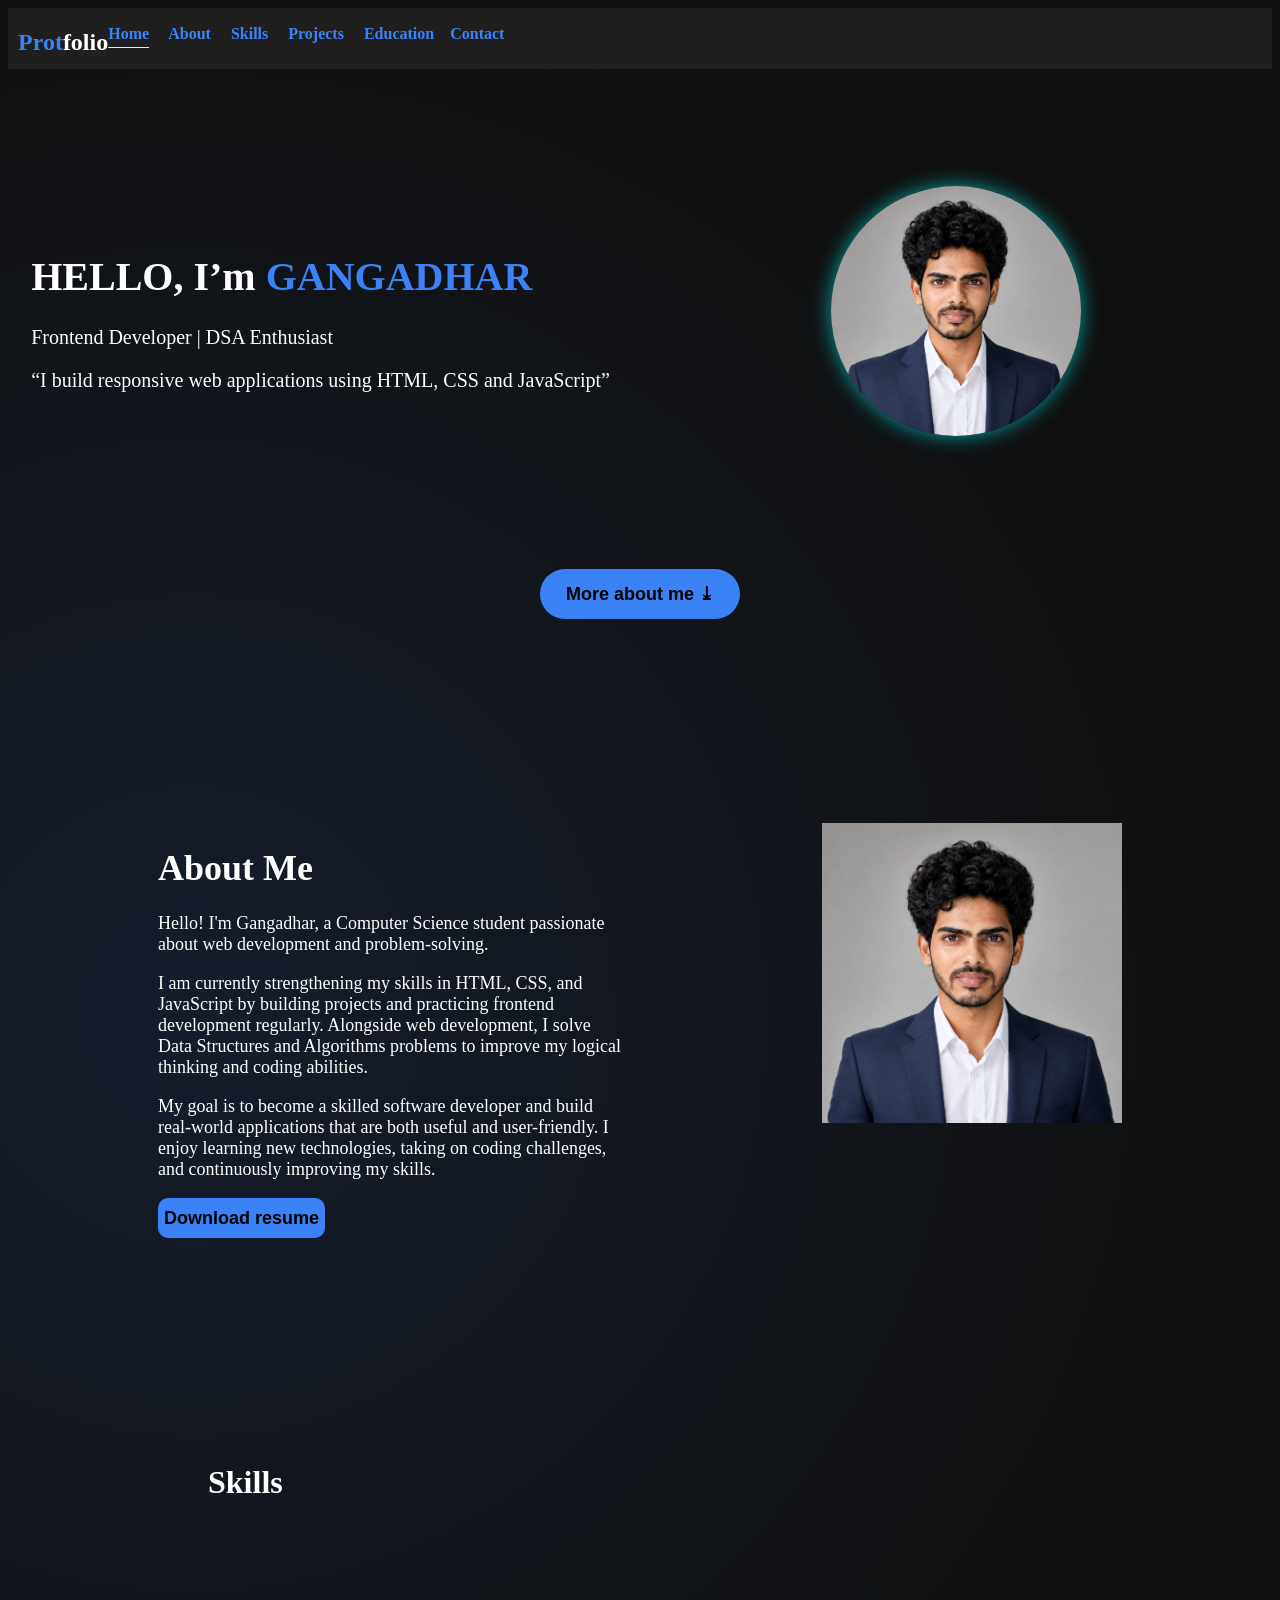
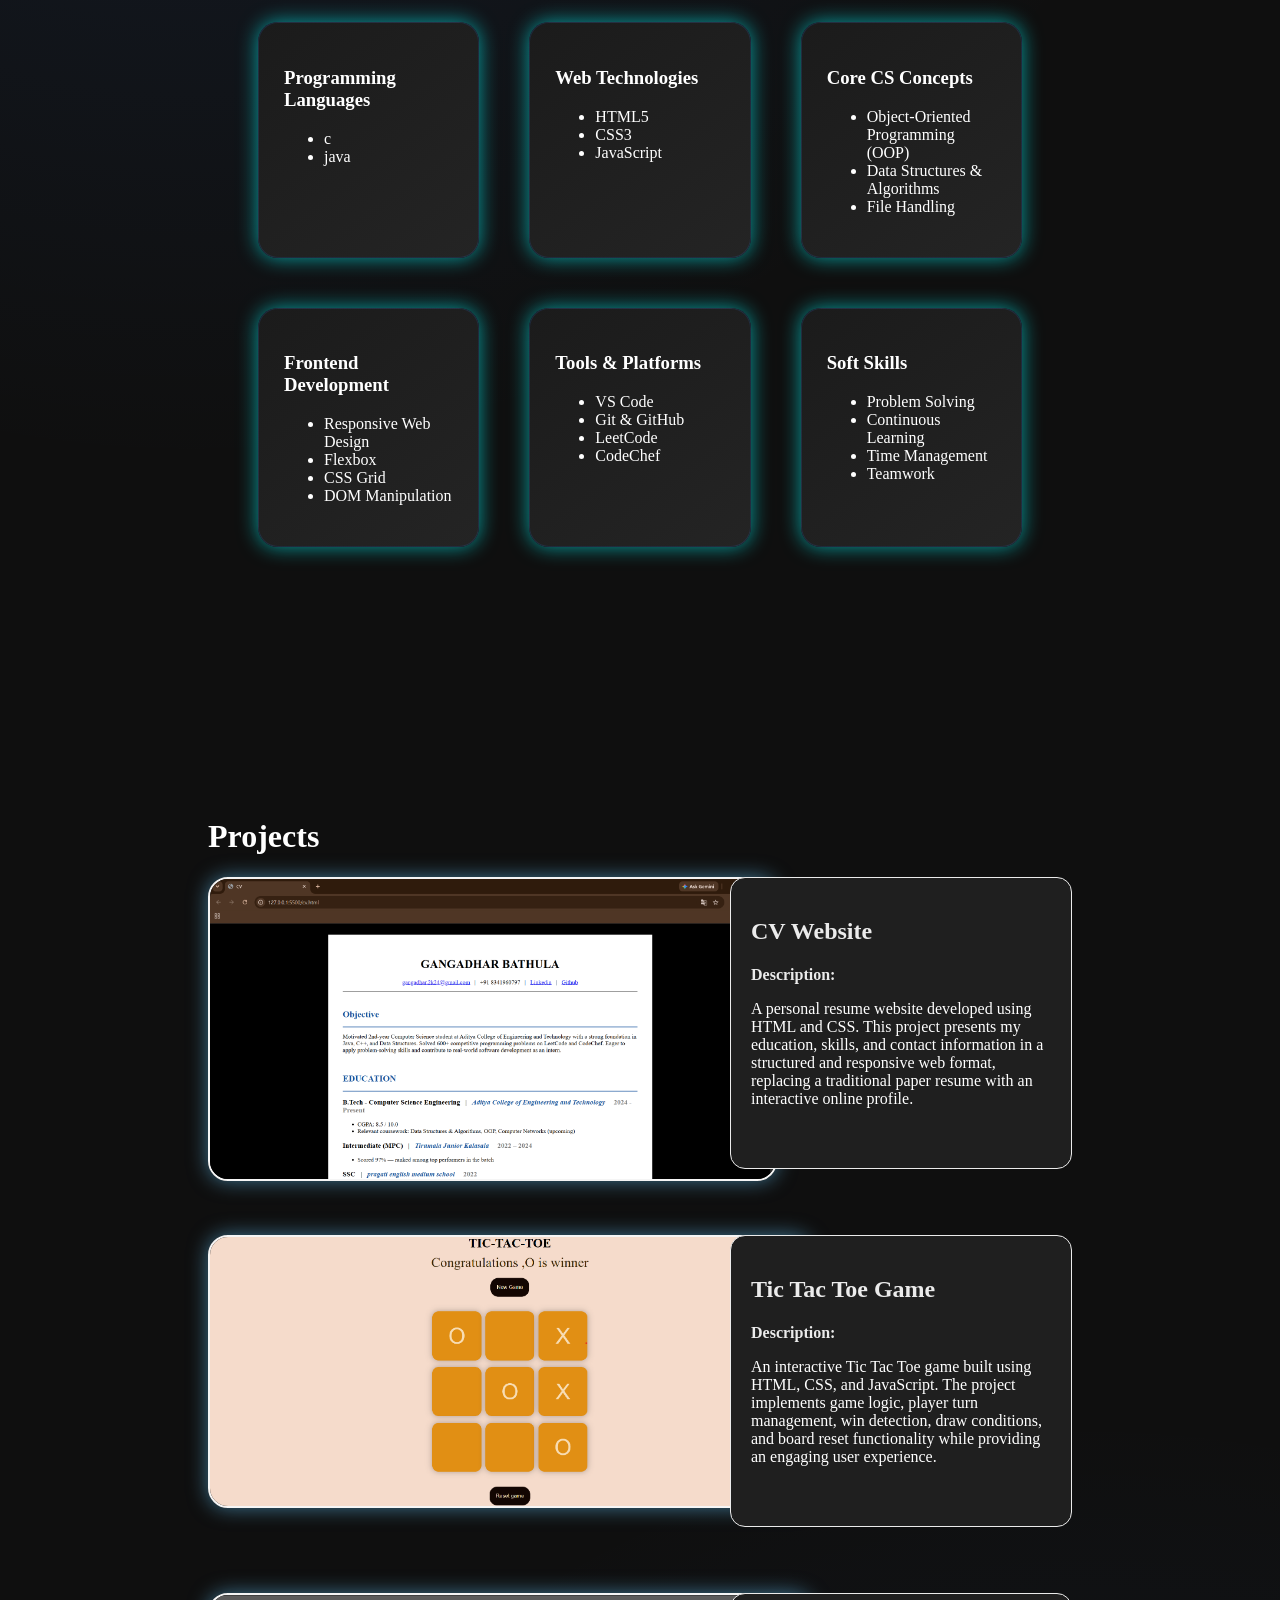
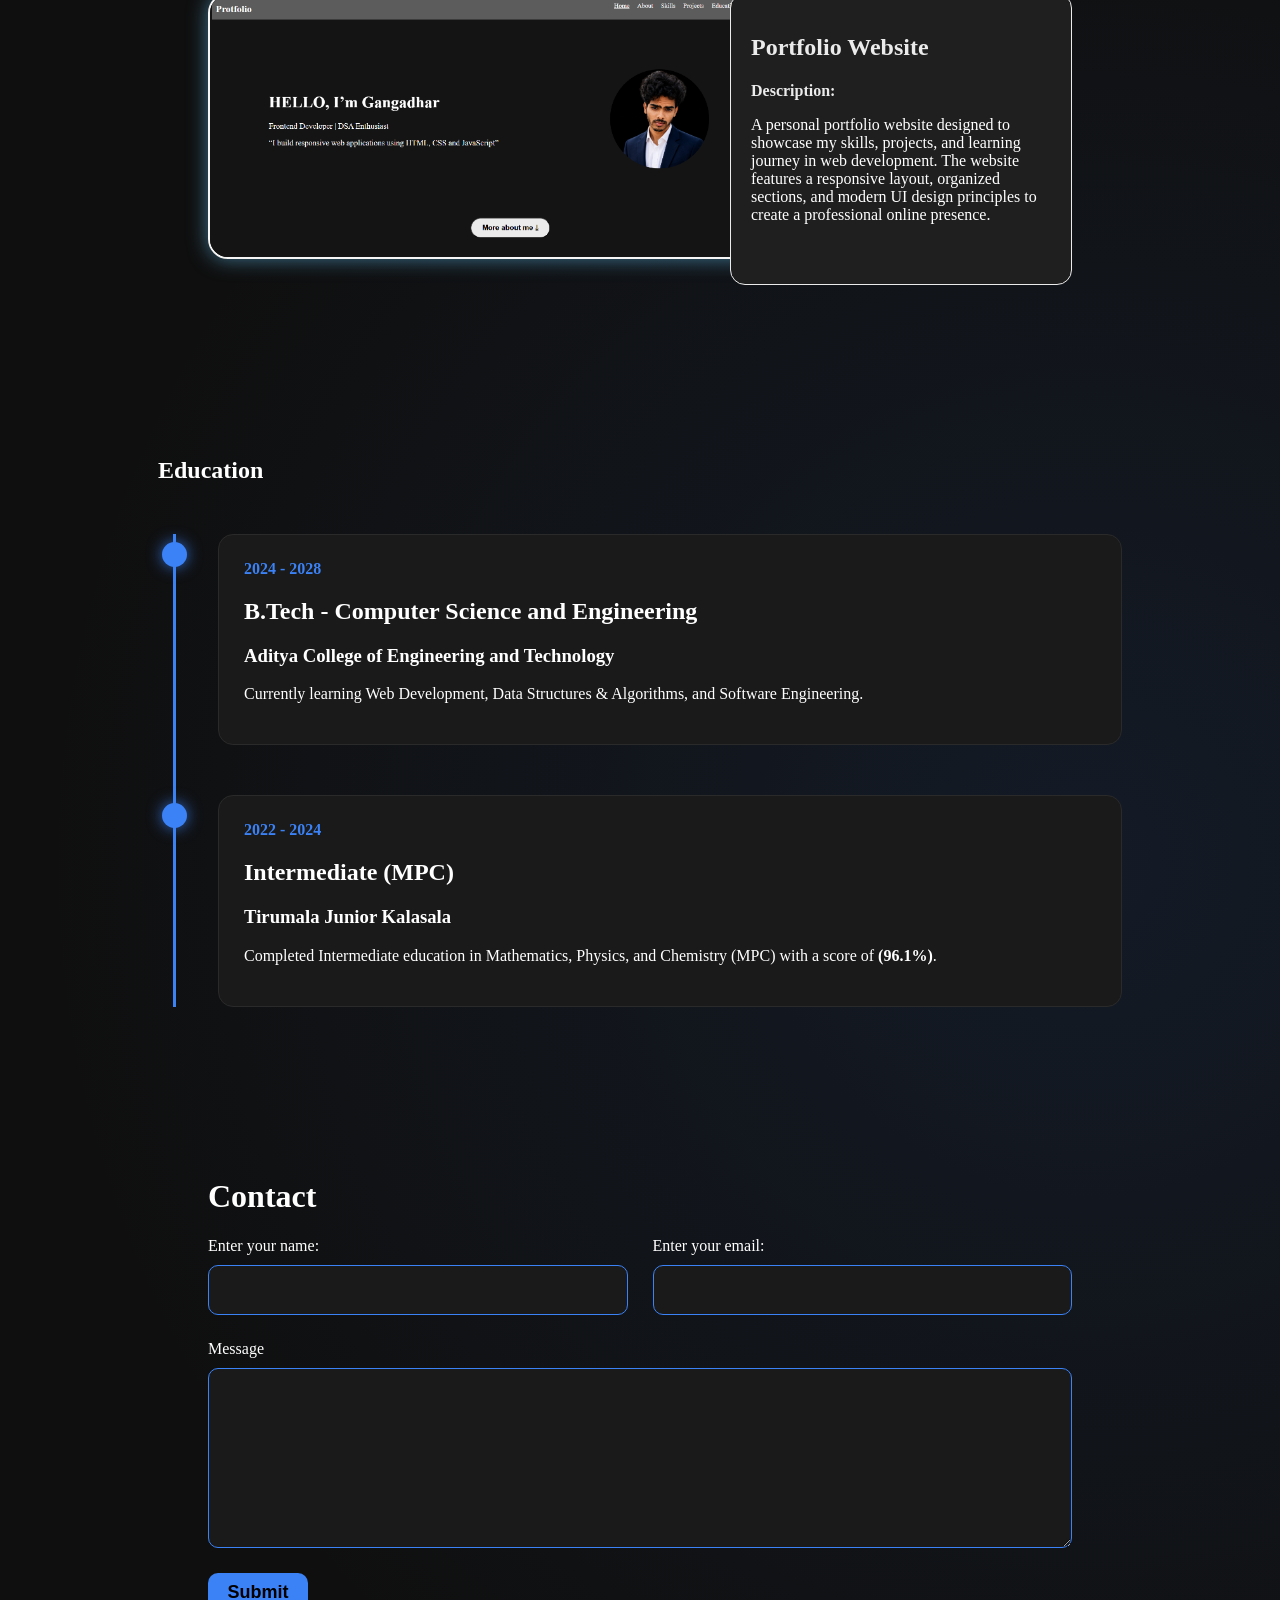
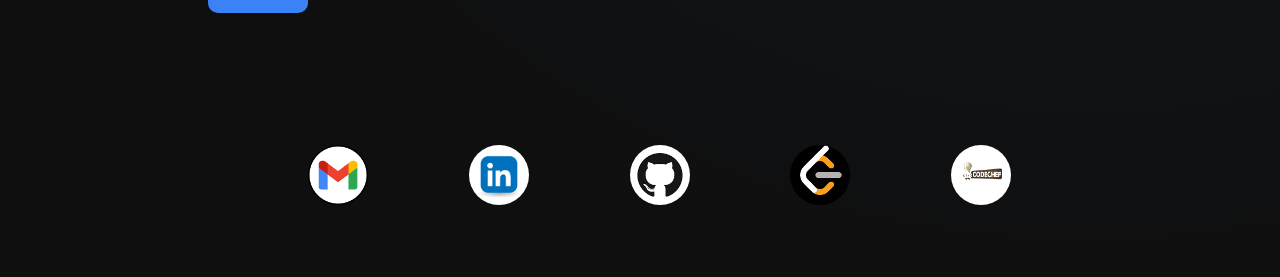
<file: protfolio/index.html>
<!DOCTYPE html>
<html lang="en">
<head>
    <meta charset="UTF-8">
    <meta name="viewport" content="width=device-width, initial-scale=1.0">
    <title>Protfolio-mainpage</title>
    <link rel="stylesheet" href="hero.css">
    
</head>
<body >
    <div class="upper">
        <h2><span class="name">Prot</span><span style="color:white">folio</span></h2>
        <div class="menu">
            <p><span class="ulname">Home</span> &nbsp; &nbsp; <span class="name">About</span> &nbsp; &nbsp; <span class="name">Skills</span>
                 &nbsp; &nbsp; <span class="name">Projects</span> &nbsp; &nbsp; <span class="name">Education</span>  &nbsp; &nbsp;<span class="name">Contact</span>  </p>
        </div>
        
    </div>
    <div class="container">


        <div class="left">

            <div class="intro">
                <H1>HELLO, I’m <span class="name">GANGADHAR</span> </H1>
                <p>Frontend Developer | DSA Enthusiast</p>
                <p>“I build responsive web applications using HTML, CSS and JavaScript”</p>
                
            </div>

        </div>
       




        <div class="right">

            <div class="img_container"><img src="profilee.jpeg" alt="Profile pic"></div>
           </div>

    </div>
    <div class="button_"><button class="button"> More about me ⤓ </button></div>

    <br>
    <br>
    <br>

    <div class="Aboutme">
        
       <div class="left1"> 
        <h1>About Me</h1>
        <p>Hello! I'm Gangadhar, a Computer Science student passionate about web development and problem-solving.</p>
        <p>I am currently strengthening my skills in HTML, CSS, and JavaScript by building projects and practicing frontend development
             regularly. Alongside web development, I solve Data Structures and Algorithms problems to improve my logical thinking and coding
              abilities.</p>
        <p>My goal is to become a skilled software developer and build real-world applications that are both useful and user-friendly. 
            I enjoy learning new technologies, taking on coding challenges, and continuously improving my skills.</p>
        <button class="download">Download resume</button>
        </div>
            <br>
    

        <div class="aboutimg">
            <img src="profilee.jpeg" alt="profile">

        </div>
       
    </div>

    <br>
    <br>
    <br>
    
    <div class="skills_container">
        <h1 style="padding-left: 200px; ">Skills</h1>

    <div class="skills">
        
        <div class="box">
            <h3>Programming Languages</h3>
            <ul>
                <li>c</ui>
                <li>java</ui>
            </ul>
        </div>
        <div class="box">
            <h3>Web Technologies</h3>
            <ul>
                <li>HTML5</ui>
                <li>CSS3</ui>
                <li>JavaScript</li>
            </ul>
        </div>
        <div class="box">
            <h3>Core CS Concepts</h3>
            <ul>
                <li>Object-Oriented Programming (OOP)</ui>
                <li>Data Structures & Algorithms</ui>
                <li>File Handling</li>
            </ul>
        </div>
        <div class="box">
            <h3>Frontend Development</h3>
            <ul>
                <li>Responsive Web Design</ui>
                <li>Flexbox</ui>
                <li>CSS Grid</li>
                <li>DOM Manipulation</li>
            </ul>
        </div>
        <div class="box">
             <h3>Tools & Platforms</h3>
            <ul>
                <li>VS Code</ui>
                <li>Git & GitHub</ui>
                <li>LeetCode</li>
                <li>CodeChef</li>
            </ul>
        </div>
        <div class="box">
            <h3>Soft Skills</h3>
            <ul>
                <li>Problem Solving</ui>
                <li>Continuous Learning</ui>
                <li>Time Management</li>
                <li>Teamwork</li>
            </ul>
        </div>

    </div>

    </div>
    
    

    <div class="project_container">
        <h1>Projects</h1>
        <section class="projects-grid">
            <div class="project_box" style="grid-area: box1"><img src="cv.png"></div>
            <div class="project_box1" style="grid-area: box2">
                <h2> CV Website</h2>
                <h4>Description:</h4>
                <p>A personal resume website developed using HTML and CSS. This project presents my education, skills, and contact information 
                    in a structured and responsive web format, replacing a traditional paper resume with an interactive online profile.</p>
                   
            </div>


             <div class="project_box" style="grid-area: box3"><img src="tic_tac_toe.png"></div>
             <div class="project_box1" style="grid-area: box4">
                <h2> Tic Tac Toe Game</h2>
                <h4>Description:</h4>
                <p>An interactive Tic Tac Toe game built using HTML, CSS, and JavaScript. The project implements game logic,
                     player turn management, win detection, draw conditions, and board reset functionality while providing 
                     an engaging user experience.</p>
                    
            </div>

            <div class="project_box" style="grid-area: box5"><img src="protfolio1.png"></div>
             <div class="project_box1" style="grid-area: box6">
                <h2> Portfolio Website</h2>
                <h4>Description:</h4>
                <p>A personal portfolio website designed to showcase my skills, projects, and learning journey in web development.
                     The website features a responsive layout, organized sections, and modern UI design principles to create a professional 
                     online presence.</p>
                  
            </div>

        </section>
    </div>
    <br>
    <br>
    <section class="education-section">
    <h1>Education</h1>

    <div class="timeline">

        <div class="timeline-item">
            <div class="timeline-dot"></div>

            <div class="timeline-content">
                <span class="year">2024 - 2028</span>

                <h2>B.Tech - Computer Science and Engineering</h2>

                <h3>Aditya College of Engineering and Technology</h3>

                <p>
                    Currently learning Web Development,
                    Data Structures & Algorithms,
                    and Software Engineering.
                </p>
            </div>
        </div>

        <div class="timeline-item">
            <div class="timeline-dot"></div>

            <div class="timeline-content">
                <span class="year">2022 - 2024</span>

                 <h2>Intermediate (MPC)</h2>

        <h3>Tirumala Junior Kalasala</h3>

        <p>
            Completed Intermediate education in Mathematics,
            Physics, and Chemistry (MPC) with a score of
            <b> (96.1%)</b>.
        </p>
            </div>
        </div>

    </div>
</section>



    <div class="contact_section">
    <h1>Contact</h1>

    <div class="contact-form">

        <div class="formblock">
            <label for="urname">Enter your name:</label>
            <input type="text" id="urname" required>
        </div>

        <div class="formblock">
            <label for="Email">Enter your email:</label>
            <input type="email" id="Email" required>
        </div>

        <div class="formblock message-block">
            <label for="message">Message</label>
            <textarea id="message" required></textarea>
        </div>

    </div>

    <button class="submit">Submit</button>
</div>
     <br>
     <br>


     <div class="footer">
        <div class="info"><a href="mailto:gangadhar.2k24@gmail.com"><img src="mail.png" alt="mail"></a> 
        </div>
        <div class="info"><a href="https://www.linkedin.com/in/gangadhar-bathula-52465b353/" target="_blank">
            <img src="lin.jpg" alt="LinkedIn">
        </a></div>
        <div class="info"><a href="https://github.com/Gangadhar-05" target="_blank">
            <img src="github.png" alt="GitHub">
        </a></div>
        
        <div class="info"><a href="https://leetcode.com/u/Gangadhar2k24/" target="_blank">
            <img src="LC1.png" alt="Leetcode">
        </a></div>

        <div class="info"><a href="https://www.codechef.com/users/gangadhar2k24" target="_blank">
            <img src="codechef.png" alt="codechef">
        </a></div>

        

     </div>


      

     
    
</body>
</html>
</file>
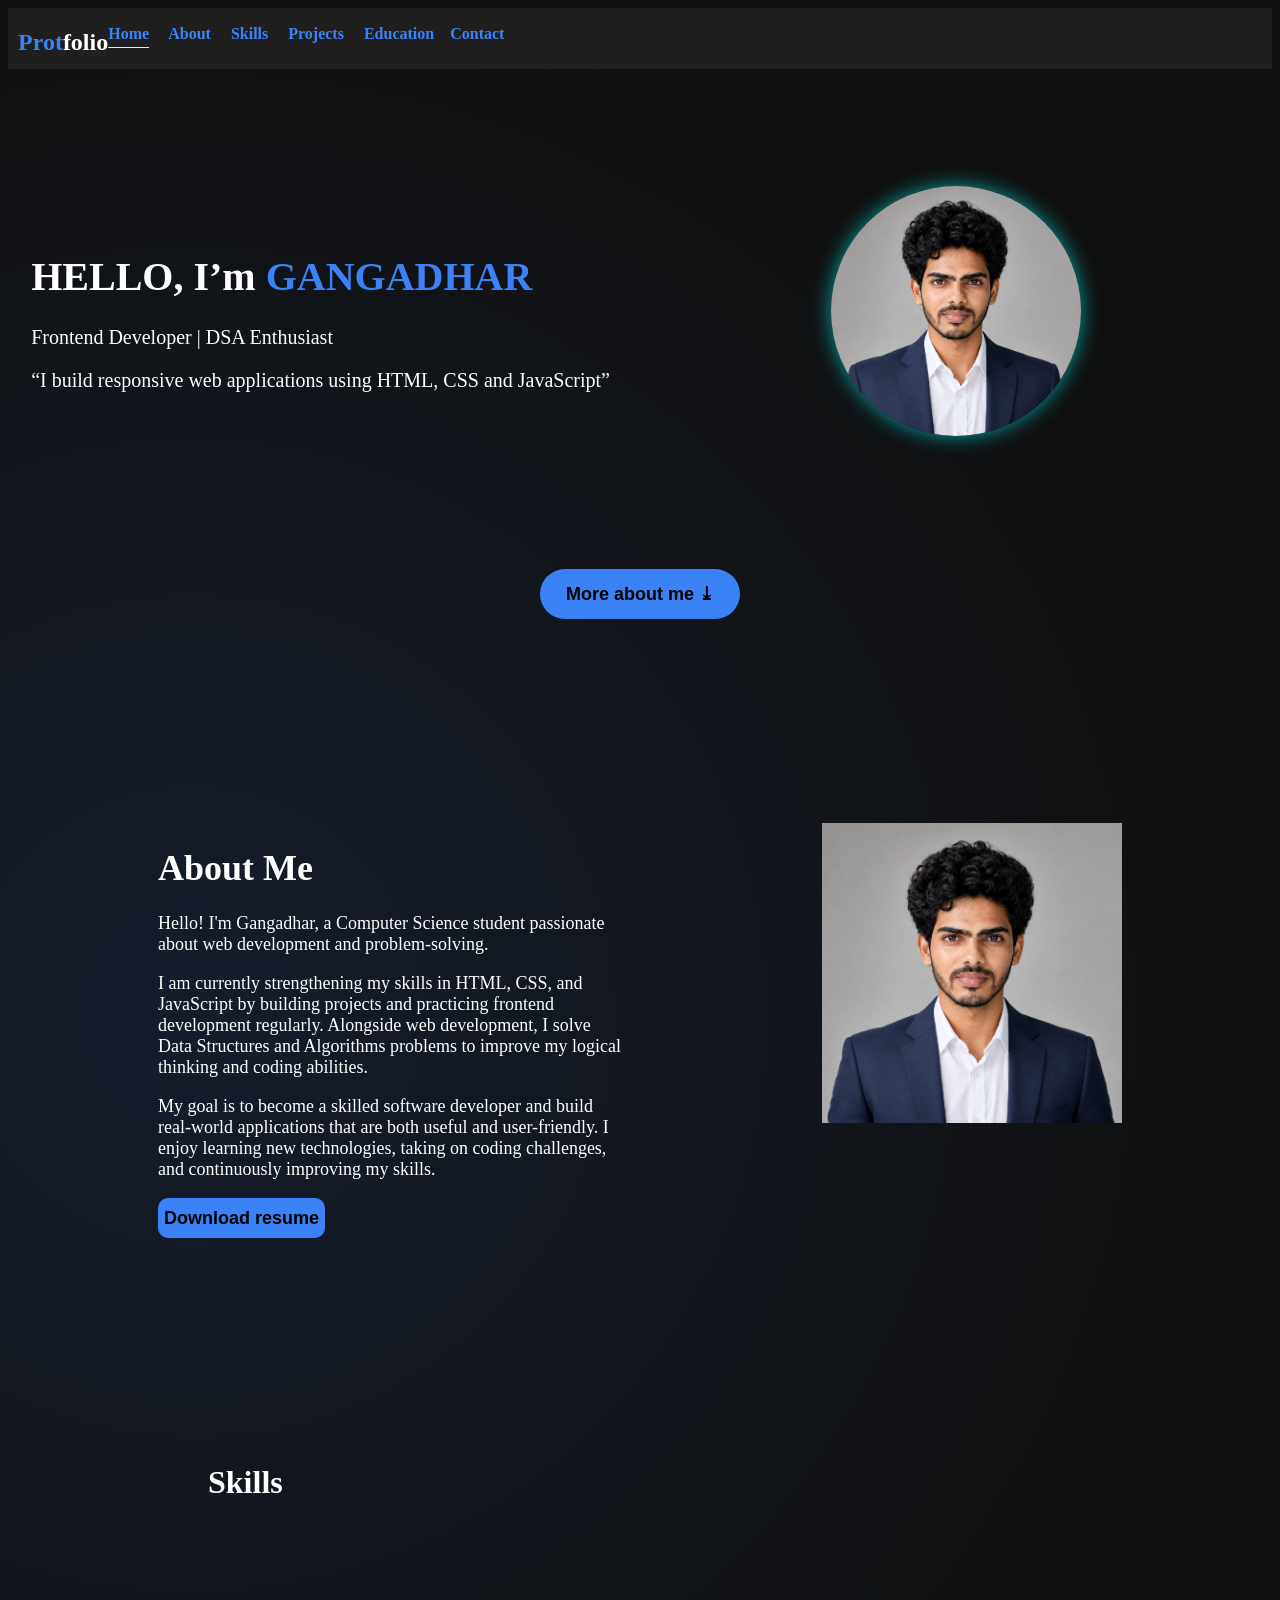
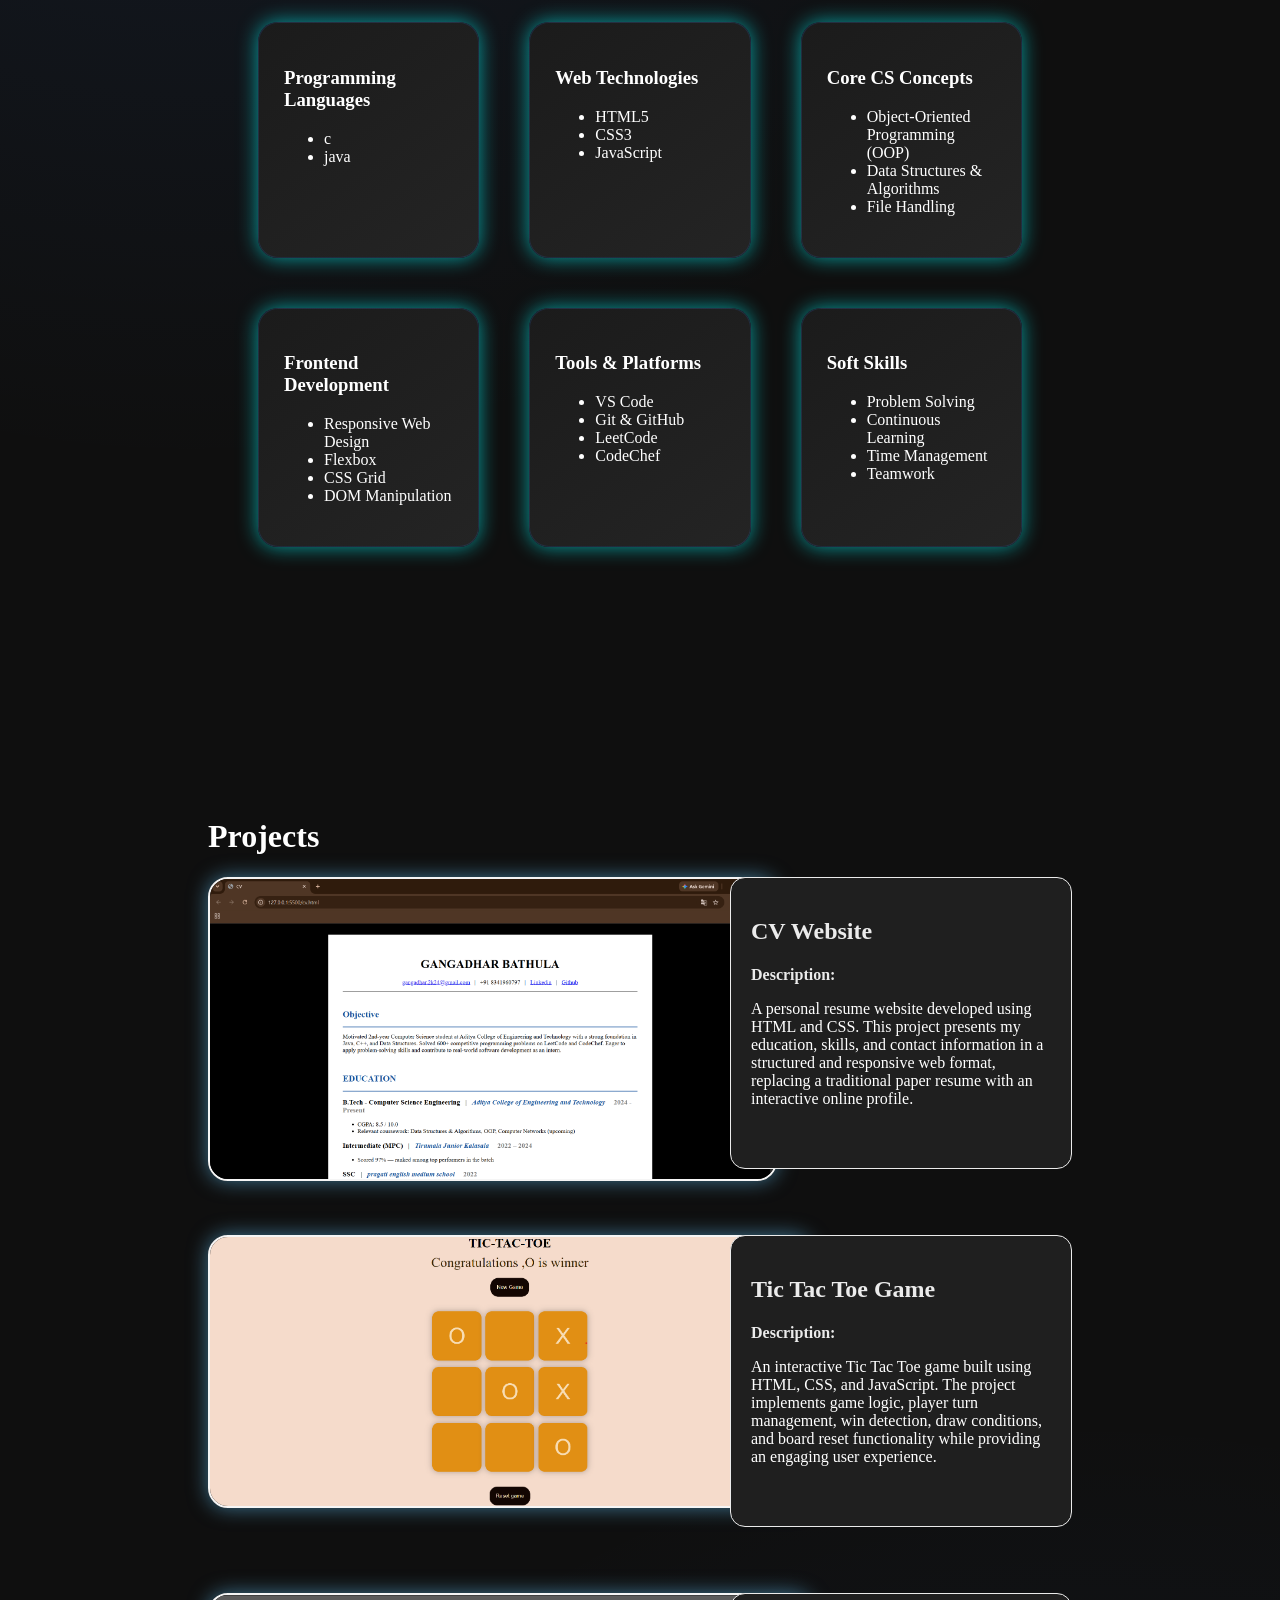
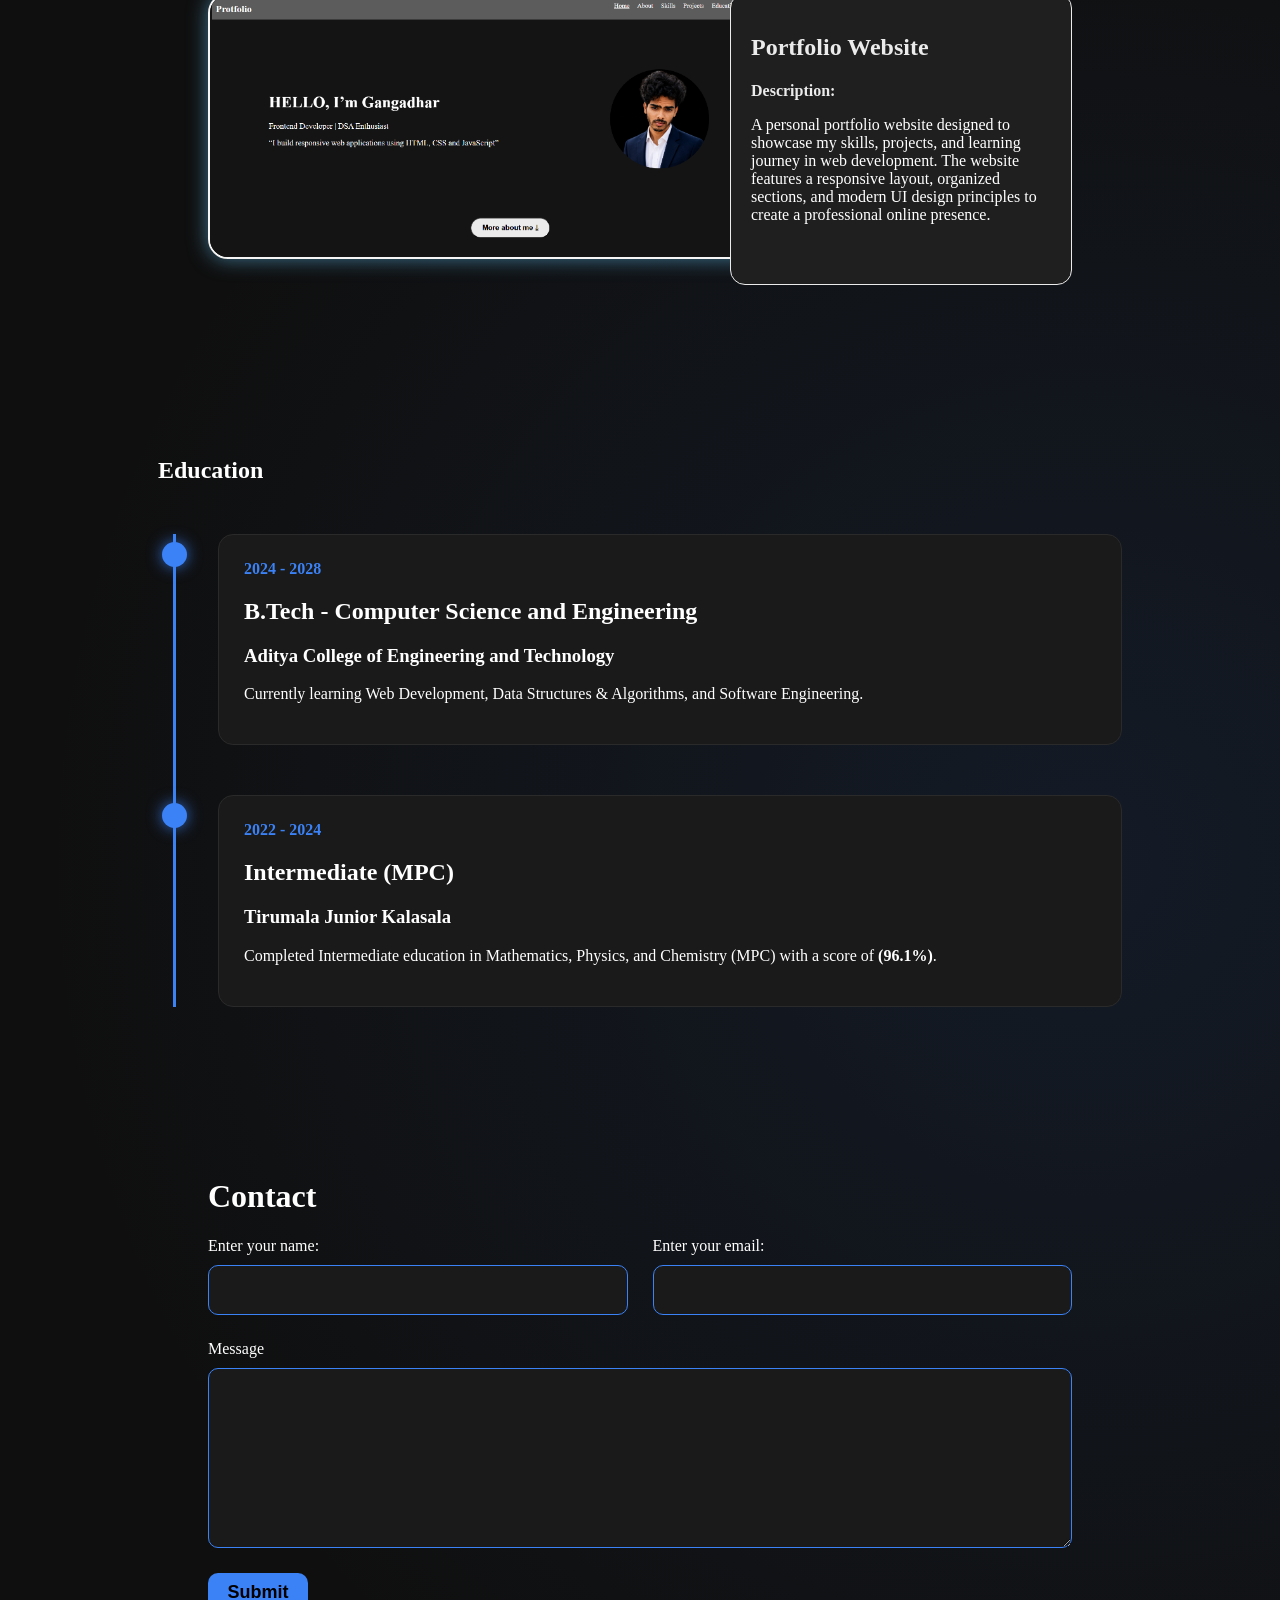
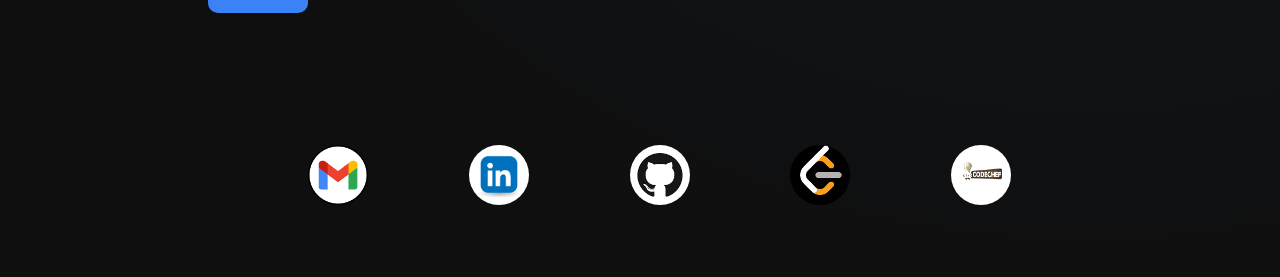
<file: protfolio/hero.html>
<!DOCTYPE html>
<html lang="en">
<head>
    <meta charset="UTF-8">
    <meta name="viewport" content="width=device-width, initial-scale=1.0">
    <title>Protfolio-mainpage</title>
    <link rel="stylesheet" href="hero.css">
    
</head>
<body >
    <div class="upper">
        <h2><span class="name">Prot</span><span style="color:white">folio</span></h2>
        <div class="menu">
            <p><span class="ulname">Home</span> &nbsp; &nbsp; <span class="name">About</span> &nbsp; &nbsp; <span class="name">Skills</span>
                 &nbsp; &nbsp; <span class="name">Projects</span> &nbsp; &nbsp; <span class="name">Education</span>  &nbsp; &nbsp;<span class="name">Contact</span>  </p>
        </div>
        
    </div>
    <div class="container">


        <div class="left">

            <div class="intro">
                <H1>HELLO, I’m <span class="name">GANGADHAR</span> </H1>
                <p>Frontend Developer | DSA Enthusiast</p>
                <p>“I build responsive web applications using HTML, CSS and JavaScript”</p>
                
            </div>

        </div>
       




        <div class="right">

            <div class="img_container"><img src="profilee.jpeg" alt="Profile pic"></div>
           </div>

    </div>
    <div class="button_"><button class="button"> More about me ⤓ </button></div>

    <br>
    <br>
    <br>

    <div class="Aboutme">
        
       <div class="left1"> 
        <h1>About Me</h1>
        <p>Hello! I'm Gangadhar, a Computer Science student passionate about web development and problem-solving.</p>
        <p>I am currently strengthening my skills in HTML, CSS, and JavaScript by building projects and practicing frontend development
             regularly. Alongside web development, I solve Data Structures and Algorithms problems to improve my logical thinking and coding
              abilities.</p>
        <p>My goal is to become a skilled software developer and build real-world applications that are both useful and user-friendly. 
            I enjoy learning new technologies, taking on coding challenges, and continuously improving my skills.</p>
        <button class="download">Download resume</button>
        </div>
            <br>
    

        <div class="aboutimg">
            <img src="profilee.jpeg" alt="profile">

        </div>
       
    </div>

    <br>
    <br>
    <br>
    
    <div class="skills_container">
        <h1 style="padding-left: 200px; ">Skills</h1>

    <div class="skills">
        
        <div class="box">
            <h3>Programming Languages</h3>
            <ul>
                <li>c</ui>
                <li>java</ui>
            </ul>
        </div>
        <div class="box">
            <h3>Web Technologies</h3>
            <ul>
                <li>HTML5</ui>
                <li>CSS3</ui>
                <li>JavaScript</li>
            </ul>
        </div>
        <div class="box">
            <h3>Core CS Concepts</h3>
            <ul>
                <li>Object-Oriented Programming (OOP)</ui>
                <li>Data Structures & Algorithms</ui>
                <li>File Handling</li>
            </ul>
        </div>
        <div class="box">
            <h3>Frontend Development</h3>
            <ul>
                <li>Responsive Web Design</ui>
                <li>Flexbox</ui>
                <li>CSS Grid</li>
                <li>DOM Manipulation</li>
            </ul>
        </div>
        <div class="box">
             <h3>Tools & Platforms</h3>
            <ul>
                <li>VS Code</ui>
                <li>Git & GitHub</ui>
                <li>LeetCode</li>
                <li>CodeChef</li>
            </ul>
        </div>
        <div class="box">
            <h3>Soft Skills</h3>
            <ul>
                <li>Problem Solving</ui>
                <li>Continuous Learning</ui>
                <li>Time Management</li>
                <li>Teamwork</li>
            </ul>
        </div>

    </div>

    </div>
    
    

    <div class="project_container">
        <h1>Projects</h1>
        <section class="projects-grid">
            <div class="project_box" style="grid-area: box1"><img src="cv.png"></div>
            <div class="project_box1" style="grid-area: box2">
                <h2> CV Website</h2>
                <h4>Description:</h4>
                <p>A personal resume website developed using HTML and CSS. This project presents my education, skills, and contact information 
                    in a structured and responsive web format, replacing a traditional paper resume with an interactive online profile.</p>
                   
            </div>


             <div class="project_box" style="grid-area: box3"><img src="tic_tac_toe.png"></div>
             <div class="project_box1" style="grid-area: box4">
                <h2> Tic Tac Toe Game</h2>
                <h4>Description:</h4>
                <p>An interactive Tic Tac Toe game built using HTML, CSS, and JavaScript. The project implements game logic,
                     player turn management, win detection, draw conditions, and board reset functionality while providing 
                     an engaging user experience.</p>
                    
            </div>

            <div class="project_box" style="grid-area: box5"><img src="protfolio1.png"></div>
             <div class="project_box1" style="grid-area: box6">
                <h2> Portfolio Website</h2>
                <h4>Description:</h4>
                <p>A personal portfolio website designed to showcase my skills, projects, and learning journey in web development.
                     The website features a responsive layout, organized sections, and modern UI design principles to create a professional 
                     online presence.</p>
                  
            </div>

        </section>
    </div>
    <br>
    <br>
    <section class="education-section">
    <h1>Education</h1>

    <div class="timeline">

        <div class="timeline-item">
            <div class="timeline-dot"></div>

            <div class="timeline-content">
                <span class="year">2024 - 2028</span>

                <h2>B.Tech - Computer Science and Engineering</h2>

                <h3>Aditya College of Engineering and Technology</h3>

                <p>
                    Currently learning Web Development,
                    Data Structures & Algorithms,
                    and Software Engineering.
                </p>
            </div>
        </div>

        <div class="timeline-item">
            <div class="timeline-dot"></div>

            <div class="timeline-content">
                <span class="year">2022 - 2024</span>

                 <h2>Intermediate (MPC)</h2>

        <h3>Tirumala Junior Kalasala</h3>

        <p>
            Completed Intermediate education in Mathematics,
            Physics, and Chemistry (MPC) with a score of
            <b> (96.1%)</b>.
        </p>
            </div>
        </div>

    </div>
</section>



    <div class="contact_section">
    <h1>Contact</h1>

    <div class="contact-form">

        <div class="formblock">
            <label for="urname">Enter your name:</label>
            <input type="text" id="urname" required>
        </div>

        <div class="formblock">
            <label for="Email">Enter your email:</label>
            <input type="email" id="Email" required>
        </div>

        <div class="formblock message-block">
            <label for="message">Message</label>
            <textarea id="message" required></textarea>
        </div>

    </div>

    <button class="submit">Submit</button>
</div>
     <br>
     <br>


     <div class="footer">
        <div class="info"><a href="mailto:gangadhar.2k24@gmail.com"><img src="mail.png" alt="mail"></a> 
        </div>
        <div class="info"><a href="https://www.linkedin.com/in/gangadhar-bathula-52465b353/" target="_blank">
            <img src="lin.jpg" alt="LinkedIn">
        </a></div>
        <div class="info"><a href="https://github.com/Gangadhar-05" target="_blank">
            <img src="github.png" alt="GitHub">
        </a></div>
        
        <div class="info"><a href="https://leetcode.com/u/Gangadhar2k24/" target="_blank">
            <img src="LC1.png" alt="Leetcode">
        </a></div>

        <div class="info"><a href="https://www.codechef.com/users/gangadhar2k24" target="_blank">
            <img src="codechef.png" alt="codechef">
        </a></div>

        

     </div>


      

     
    
</body>
</html>
</file>
<file: protfolio/hero.css>
*{
    color: white;
}
body{
    background-color:#0f0f0f;

    background-image:
    radial-gradient(circle at 15% 20%,
    rgba(59,130,246,0.12),
    transparent 25%),

    radial-gradient(circle at 85% 80%,
    rgba(59,130,246,0.10),
    transparent 25%);
}

.name{
    color:#3B82F6;
    font-weight: bold;
}

.container {
    display: flex;
    height:500px;
    width:100%;
    
}

.left{
 
  width: 50%;
  height: 500px;
  display: flex;
  align-items: center;
  justify-content: end;
}
.right{
   
    height: 500px;
    width:50%;
}
.img_container {
    display: flex;
    height: 100%;
    transform:translateY(-8px);
    justify-content: center;
    align-items: center;
    
    
    
}

.img_container img:hover{
  
   transform:scale(1.05);
}
.intro{
    margin-right: 30px;
}
.img_container img{
    width:250px;
    height: 250px;
    border-radius: 50%;
     box-shadow:0 0 20px rgba(0,255,255,0.6);
}
.intro h1{
    font-size: 40px;
}

.intro p{
    font-size: 20px;
}
.button_{
    display: flex;
    justify-content: center;
    
}

.button{
    
    color:black;
    background-color:#3B82F6;
    height:50px;
    width: 200px;;
    border-radius:50px;
    font-weight: bold;
    font-size: large;
    cursor: pointer;
    transition: 0.3s;
    border: 1px ;
    
}
.button:hover{
     transform: translateY(5px);
}
.upper{
    display: flex;
    background-color:#1F1F1F;
     height:50px;
      width:auto;
   padding: 1px 10px 10px 10px;
      
    
}
.menu{
    width:100%;
    justify-items: end;
    padding-right: 100px;
     color:#3B82F6;
    font-weight: bold;
  
}
.ulname{
    color: #3B82F6;
    text-decoration: underline;
    text-decoration-color:#EBEBEB;
    text-underline-offset:8px;
}
.Aboutme{
    display: flex;
    padding:150px;
}
.left1{
    
    width: 700px;
    font-size: large;
    
}
.download{
    color:black;
    background-color:#3B82F6 ;
    height:40px;
    width:auto;
    font-size: large;
    cursor: pointer;
    transition: 0.3s;
    cursor: pointer;
    transition: 0.3s;
   border: 1px  ;
   border-radius: 10px;
   font-weight: bold;

}
.download:hover{
    transform: translateY(-3px);
   border: 3px solid black;
   background-color:black;
   color:white;

}
.aboutimg{
    display: flex;
    justify-content: end;
    height:300px;
    width:300px;
    padding-left: 200px;
}
.skills{
    display:grid;
    grid-template-columns:repeat(3,1fr);
    gap:50px;
    padding:100px 250px  250px;

}
.box{
    background:linear-gradient(
        145deg,
        #1b1b1b,
        #242424
    );

    border:1px solid rgba(59,130,246,0.15);
    box-shadow:0 0 20px rgba(0,255,255,0.6);

    border-radius:20px;
    padding:25px;
    

    transition:0.3s ease;
}

.box:hover{
    border-color:#3B82F6;

    box-shadow:
    0 0 15px rgba(59,130,246,0.2),
    0 0 40px rgba(59,130,246,0.1);

    transform:translateY(-5px);
}
.project_container{
    padding: 0px 200px 0px 200px;
}

.projects-grid{
    display:grid;
    grid-template-columns: repeat(3,1fr);
    grid-template-rows: repeat(3,1fr);
     gap:50px;
    grid-template-areas:
        "box1 box1  box2"
        "box3 box3  box4"
        "box5 box5  box6"
        ;
}
.project_box img{
    max-width:600px;
    max-height:300px;
    object-fit:contain;
    border: 2px solid whitesmoke;
    border-radius: 20px;
    box-shadow:0 0 20px rgba(94, 182, 229, 0.6);
}

.project_box1{
     padding:20px;
    border-radius:15px;
    transition:0.3s;
    background-color: #1F1F1F;
    height: 250px;
    width:300px;
    border: 1px solid#EBEBEB
    
}
.project_box1:hover{
     transform:translateY(-5px);
    box-shadow: 0 5px 15px rgba(0,0,0,0.2);
    
    border-color:#3B82F6;

    box-shadow:
    0 0 15px rgba(59,130,246,0.2),
    0 0 40px rgba(59,130,246,0.1);

    transform:translateY(-5px);

}
.project_box1 h2{
    color:#EBEBEB;
    margin-bottom:10px;
}

.project_box1 h4{
    color:#EBEBEB;
    margin-bottom:5px;
}

.education-section{
    padding:100px 150px;
}

.timeline{
    position:relative;
    margin-top:50px;
}

.timeline::before{
    content:"";
    position:absolute;
    left:15px;
    top:0;
    width:3px;
    height:100%;
    background:#3B82F6;
}

.timeline-item{
    position:relative;
    padding-left:60px;
    margin-bottom:50px;
}

.timeline-dot{
    position:absolute;
    left:4px;
    top:8px;

    width:25px;
    height:25px;

    border-radius:50%;
    background:#3B82F6;

    box-shadow:0 0 15px rgba(59,130,246,0.8);
}

.timeline-content{
    background:#1a1a1a;
    padding:25px;
    border-radius:15px;
    border:1px solid #2a2a2a;
}

.year{
    color:#3B82F6;
    font-weight:bold;
}.contact_section{
    padding: 0px 200px 0px 200px;
    
}
.contact-form{
    display:grid;
    grid-template-columns: 1fr 1fr;
    gap:25px;
    margin-bottom:25px;
}

.formblock{
    display:flex;
    flex-direction:column;
    gap:10px;
}

.formblock input,
.formblock textarea{
    width:100%;
    padding:15px;
    font-size:16px;
    border:1px solid #3B82F6;
    border-radius:10px;
    background:#1a1a1a;
    color:white;
    outline:none;
    box-sizing:border-box;
}

.formblock input{
    height:50px;
}

.message-block{
    grid-column:1 / 3;
}

.message-block textarea{
    min-height:180px;
    resize:vertical;
}
.footer{
    display: flex;
    padding:100px 200px 0px 300px;
 
    justify-content: center;  
    align-items: center;       
    gap: 40px;                 
    height: 120px; 
}
.info{
    display: grid;
    grid-template-columns:repeat(3,1fr);
    grid-template-rows:repeat(2,1fr);
  
    
   
}
.info img{
    height:60px;
    width:60px;
    border-radius:50%;
    transition: 0.3s;
}

.info img:hover{
    transform: scale(1.1);
    box-shadow: 0 0 20px rgba(59,130,246,0.6);
}
.submit{
    color:black;
    background-color:#3B82F6 ;
    height:40px;
    width:100px;
    font-size: large;
    cursor: pointer;
    transition: 0.3s;
    cursor: pointer;
    transition: 0.3s;
   border: 1px  ;
   border-radius: 10px;
   font-weight: bold;

}
.submit:hover{
    transform: translateY(-3px);
   border: 3px solid black;
   background-color:black;
   color:white;

}
</file>
